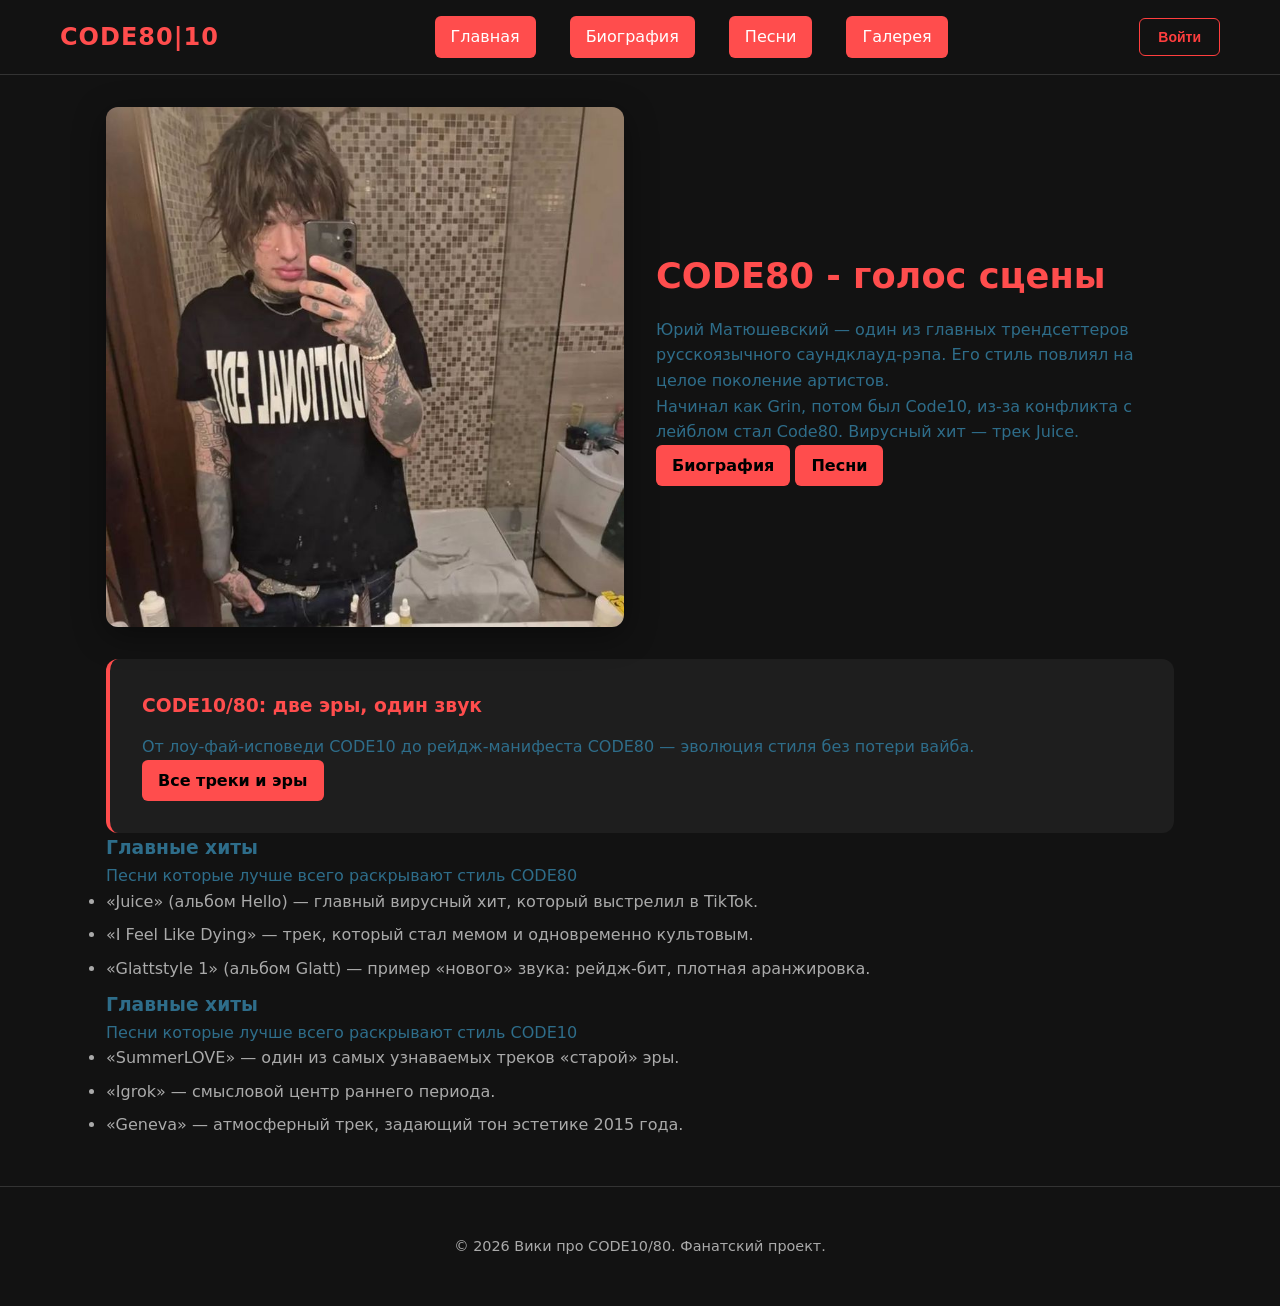
<file: index.html>
<!DOCTYPE html>
<html lang="ru">
<head>
  <meta charset="UTF-8">
  <meta name="viewport" content="width=device-width, initial-scale=1.0">
  <title>CODE10/80 | wiki</title>
  <link rel="stylesheet" href="css/style.css" />
</head>
<body>
  <header class="site-header">
    <div class="header-content">
      <h1 class="logo">CODE80|10</h1>
      <nav class="main-nav" style="display: flex; align-items: center; gap: 10px; flex-wrap: wrap;">
        <a href="index.html" class="btn-primary">Главная</a>
        <a href="biography.html" class="btn-primary">Биография</a>
        <a href="songs.html" class="btn-primary">Песни</a>
        <a href="gallery.html" class="btn-primary">Галерея</a>
      </nav>
      <button id="btn-login-header" class="btn-auth">Войти</button>
      <a id="user-avatar-header" href="profile.html" class="avatar-link" style="display:none; margin-left: 15px;">
        <img id="header-avatar" src="img/default-avatar.png" alt="Аватар" class="avatar">
      </a>
    </div>
  </header>

  <main class="container">
    <section class="hero">
      <img src="img/1.jpg" alt="CODE80" class="hero-image" />
      <div class="hero-text">
        <h2>CODE80 - голос сцены</h2>
        <p>Юрий Матюшевский — один из главных трендсеттеров русскоязычного саундклауд-рэпа. Его стиль повлиял на целое поколение артистов.</p>
        <p>Начинал как Grin, потом был Code10, из-за конфликта с лейблом стал Code80. Вирусный хит — трек Juice.</p>
        <a href="biography.html" class="btn-primary">Биография</a>
        <a href="songs.html" class="btn-primary">Песни</a>
      </div>
    </section>

    <section class="hero-about">
      <h3>CODE10/80: две эры, один звук</h3>
      <p>От лоу-фай-исповеди CODE10 до рейдж-манифеста CODE80 — эволюция стиля без потери вайба.</p>
      <a href="songs.html" class="btn-primary">Все треки и эры</a>
    </section>

    <section class="highlights">
      <h3>Главные хиты</h3>
      <p>Песни которые лучше всего раскрывают стиль CODE80</p>
      <ul class="track-list">
        <li>«Juice» (альбом Hello) — главный вирусный хит, который выстрелил в TikTok.</li>
        <li>«I Feel Like Dying» — трек, который стал мемом и одновременно культовым.</li>
        <li>«Glattstyle 1» (альбом Glatt) — пример «нового» звука: рейдж-бит, плотная аранжировка.</li>
      </ul>
    </section>

    <section class="highlights">
      <h3>Главные хиты</h3>
      <p>Песни которые лучше всего раскрывают стиль CODE10</p>
      <ul class="track-list">
        <li>«SummerLOVE» — один из самых узнаваемых треков «старой» эры.</li>
        <li>«Igrok» — смысловой центр раннего периода.</li>
        <li>«Geneva» — атмосферный трек, задающий тон эстетике 2015 года.</li>
      </ul>
    </section>
  </main>

  <footer class="site-footer">
    <p>&copy; 2026 Вики про CODE10/80. Фанатский проект.</p>
  </footer>

  <script src="js/supabase.min.js"></script>  <script src="js/supabase-client.js"></script>
  <script src="js/common.js"></script>
</body>
</html>
</file>
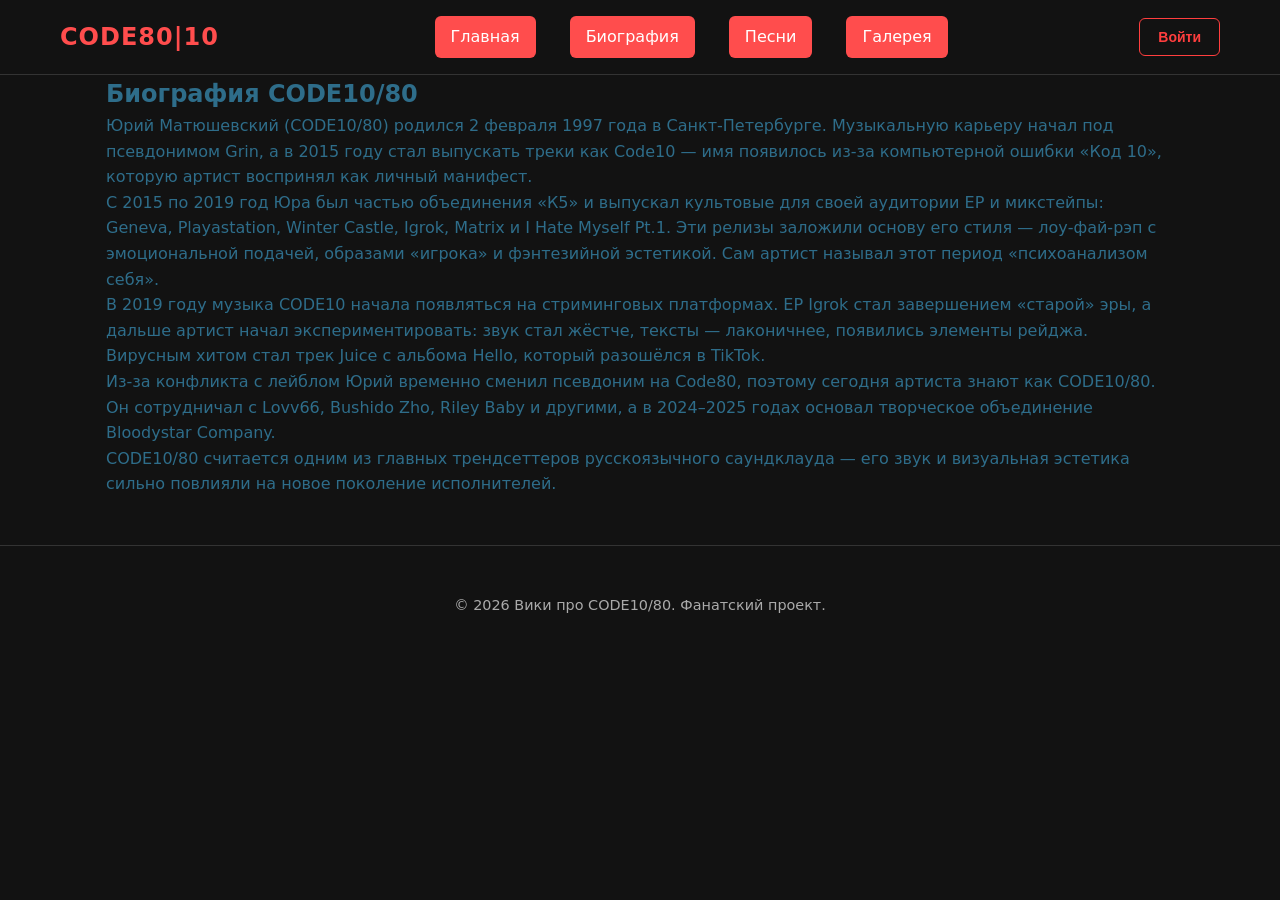
<file: biography.html>
<!DOCTYPE html>
<html lang="ru">
<head>
  <meta charset="utf-8">
  <title>Биография CODE10/80 | Вики</title>
  <link rel="stylesheet" href="css/style.css">
</head>
<body>
 <header class="site-header">
    <div class="header-content">
      <h1 class="logo">CODE80|10</h1>
      <nav class="main-nav" style="display: flex; align-items: center; gap: 10px; flex-wrap: wrap;">
        <a href="index.html" class="btn-primary">Главная</a>
        <a href="biography.html" class="btn-primary">Биография</a>
        <a href="songs.html" class="btn-primary">Песни</a>
        <a href="gallery.html" class="btn-primary">Галерея</a>
      </nav>
      <button id="btn-login-header" class="btn-auth">Войти</button>
      <a id="user-avatar-header" href="profile.html" class="avatar-link" style="display:none; margin-left: 15px;">
        <img id="header-avatar" src="img/default-avatar.png" alt="Аватар" class="avatar">
      </a>
    </div>
  </header>

  <main class="container">
    <h2>Биография CODE10/80</h2>

    <p>Юрий Матюшевский (CODE10/80) родился 2 февраля 1997 года в Санкт‑Петербурге. Музыкальную карьеру начал под псевдонимом Grin, а в 2015 году стал выпускать треки как Code10 — имя появилось из‑за компьютерной ошибки «Код 10», которую артист воспринял как личный манифест.</p>

    <p>С 2015 по 2019 год Юра был частью объединения «К5» и выпускал культовые для своей аудитории EP и микстейпы: Geneva, Playastation, Winter Castle, Igrok, Matrix и I Hate Myself Pt.1. Эти релизы заложили основу его стиля — лоу‑фай‑рэп с эмоциональной подачей, образами «игрока» и фэнтезийной эстетикой. Сам артист называл этот период «психоанализом себя».</p>

    <p>В 2019 году музыка CODE10 начала появляться на стриминговых платформах. EP Igrok стал завершением «старой» эры, а дальше артист начал экспериментировать: звук стал жёстче, тексты — лаконичнее, появились элементы рейджа. Вирусным хитом стал трек Juice с альбома Hello, который разошёлся в TikTok.</p>

    <p>Из‑за конфликта с лейблом Юрий временно сменил псевдоним на Code80, поэтому сегодня артиста знают как CODE10/80. Он сотрудничал с Lovv66, Bushido Zho, Riley Baby и другими, а в 2024–2025 годах основал творческое объединение Bloodystar Company.</p>

    <p>CODE10/80 считается одним из главных трендсеттеров русскоязычного саундклауда — его звук и визуальная эстетика сильно повлияли на новое поколение исполнителей.</p>
  </main>

  <footer class="site-footer">
    <p>&copy; 2026 Вики про CODE10/80. Фанатский проект.</p>
  </footer>

   <script src="js/supabase.min.js"></script>  <script src="js/supabase-client.js"></script>
  <script src="js/common.js"></script>
</body>
</html>
</file>
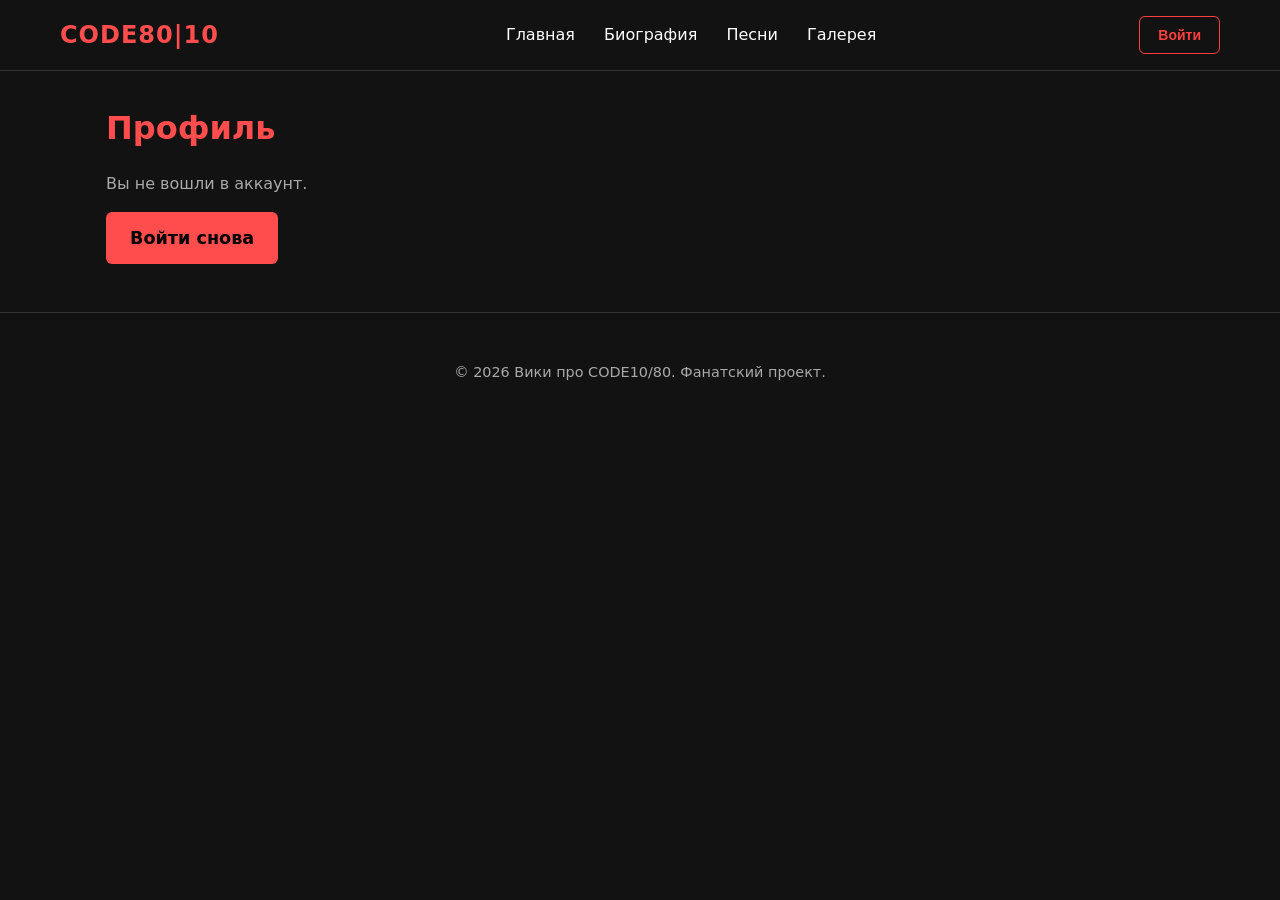
<file: profile.html>
<!DOCTYPE html>
<html lang="ru">
<head>
  <meta charset="UTF-8">
  <meta name="viewport" content="width=device-width, initial-scale=1.0">
  <title>Профиль | CODE80</title>
  <link rel="stylesheet" href="css/style.css">
</head>
<body>
  <header class="site-header">
    <div class="header-content">
      <h1 class="logo">CODE80|10</h1>
      <nav class="main-nav">
        <a href="index.html">Главная</a>
        <a href="biography.html">Биография</a>
        <a href="songs.html">Песни</a>
        <a href="gallery.html">Галерея</a>
      </nav>
      <button id="btn-login-header" class="btn-auth">Войти</button>
      <a id="user-avatar-header" href="profile.html" class="avatar-link" style="display:none;">
        <img id="header-avatar" src="img/default-avatar.png" alt="Аватар" class="avatar">
      </a>
    </div>
  </header>

  <main class="container">
    <h1 style="color: var(--primary); margin: 2rem 0 1rem;">Профиль</h1>

    <section id="profile-logged-in" hidden>
      <div class="profile-head">
        <img id="profile-avatar" src="img/default-avatar.png" alt="Аватар" class="profile-avatar">
        <div>
          <h2 id="profile-username">—</h2>
          <p id="profile-bio" class="text-muted"></p>
        </div>
      </div>

      <div class="avatar-upload">
        <label for="avatar-input" class="btn">Сменить аватарку</label>
        <input id="avatar-input" type="file" accept="image/*" hidden>
        <span id="avatar-msg" class="auth-msg"></span>
      </div>

      <h3 style="color: #fff; margin-top: 2rem;">Мои публикации</h3>
      <div id="profile-posts" class="publications-grid">
        <p class="text-muted" style="grid-column:1/-1; text-align:center;">Загрузка...</p>
      </div>

      <button id="logout-btn" class="btn" style="margin-top: 2rem; width: 100%; padding: 10px;">Выйти</button>
    </section>

    <section id="profile-logged-out" hidden>
      <p class="text-muted">Вы не вошли в аккаунт.</p>
      <a href="index.html" class="btn-primary btn-large" style="margin-top:1rem;">Войти снова</a>
    </section>
  </main>

  <footer class="site-footer">
    <p>&copy; 2026 Вики про CODE10/80. Фанатский проект.</p>
  </footer>

  <script src="js/supabase.min.js"></script>  <script src="js/supabase-client.js"></script>
  <script src="js/common.js"></script>
  <script src="js/profile.js"></script>
</body>
</html>
</file>
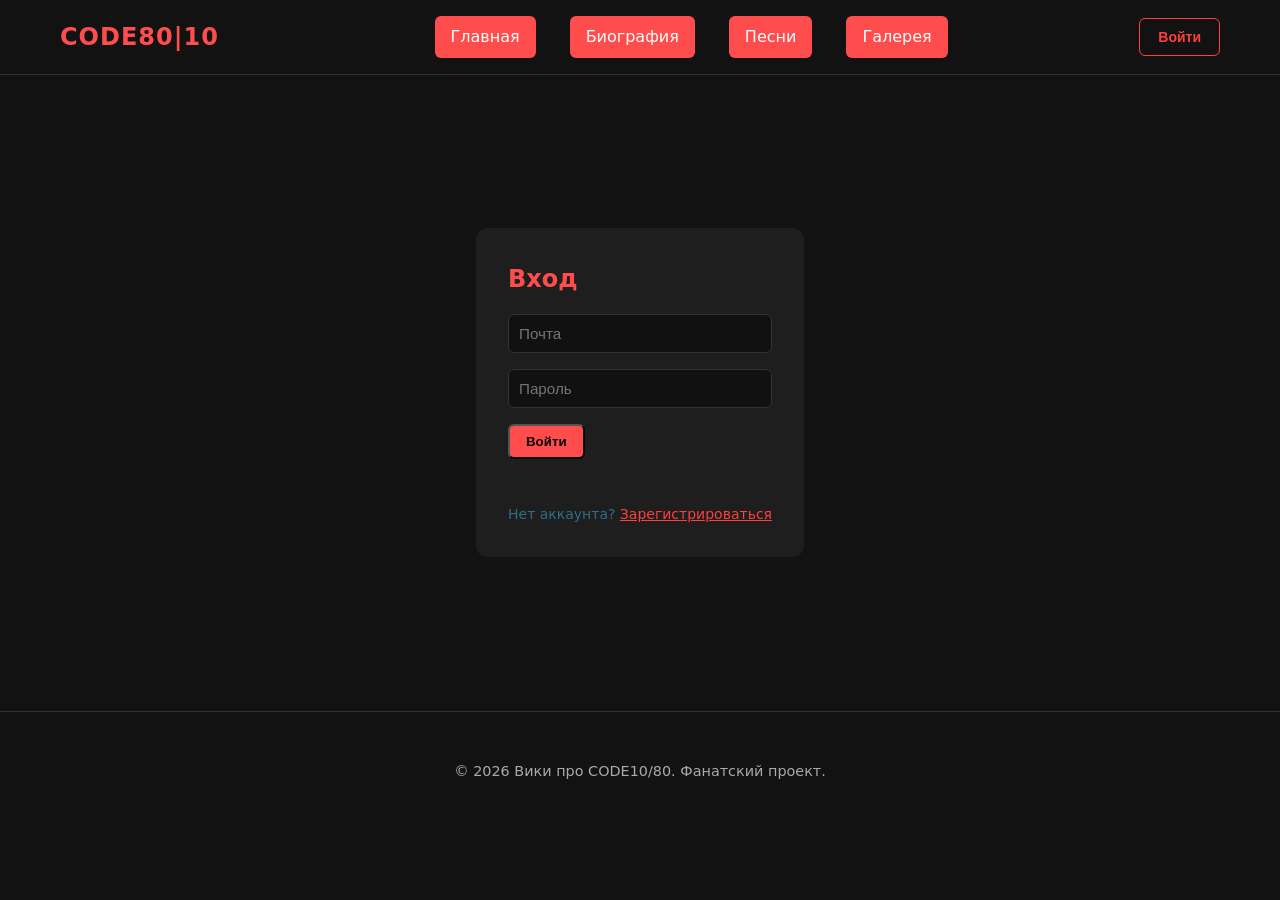
<file: signup.html>
<!DOCTYPE html>
<html lang="ru">
<head>
  <meta charset="UTF-8">
  <meta name="viewport" content="width=device-width, initial-scale=1.0">
  <title>Вход | CODE80</title>
  <link rel="stylesheet" href="css/style.css">
</head>
<body>
  <header class="site-header">
    <div class="header-content">
      <h1 class="logo">CODE80|10</h1>
      <nav class="main-nav" style="display: flex; align-items: center; gap: 10px; flex-wrap: wrap;">
        <a href="index.html" class="btn-primary">Главная</a>
        <a href="biography.html" class="btn-primary">Биография</a>
        <a href="songs.html" class="btn-primary">Песни</a>
        <a href="gallery.html" class="btn-primary">Галерея</a>
      </nav>

      <button id="btn-login-header" class="btn-auth">Войти</button>
      <a id="user-avatar-header" href="profile.html" class="avatar-link" style="display:none; margin-left: 15px;">
        <img id="header-avatar" src="img/default-avatar.png" alt="Аватар" class="avatar">
      </a>
    </div>
  </header>

  <main class="container" style="margin-top: 3rem;">
    <div class="auth-wrapper" style="display: flex; justify-content: center; align-items: center; min-height: 60vh;">
      <!-- Форма входа -->
      <div id="login-block" class="auth-container">
        <h2>Вход</h2>
        <form id="login-form">
          <input type="email" id="login-email" placeholder="Почта" required />
          <input type="password" id="login-password" placeholder="Пароль" required />
          <button type="submit" class="btn-primary">Войти</button>
          <p id="login-msg" class="auth-msg"></p>
        </form>
        <p style="margin-top:15px; font-size:14px; text-align: center;">
          Нет аккаунта? <span id="switch-to-signup" class="auth-link">Зарегистрироваться</span>
        </p>
      </div>

      <!-- Форма регистрации -->
      <div id="signup-block" class="auth-container" style="display:none;">
        <h2>Регистрация</h2>
        <form id="signup-form">
          <input type="email" id="reg-email" placeholder="Почта" required />
          <input type="password" id="reg-password" placeholder="Пароль (мин. 6 символов)" required />
          <input type="text" id="reg-username" placeholder="Ник для сайта (без @)" required />
          <button type="submit" class="btn-primary">Зарегистрироваться</button>
          <p id="signup-msg" class="auth-msg"></p>
        </form>
        <p style="margin-top:15px; font-size:14px; text-align: center;">
          Уже есть аккаунт? <span id="switch-to-login" class="auth-link">Войти</span>
        </p>
      </div>
    </div>
  </main>

  <footer class="site-footer">
    <p>&copy; 2026 Вики про CODE10/80. Фанатский проект.</p>
  </footer>

  <script src="js/supabase.min.js"></script>  <script src="js/supabase-client.js"></script>
  <script src="js/common.js"></script>
  <script src="js/auth.js"></script>
</body>
</html>
</file>
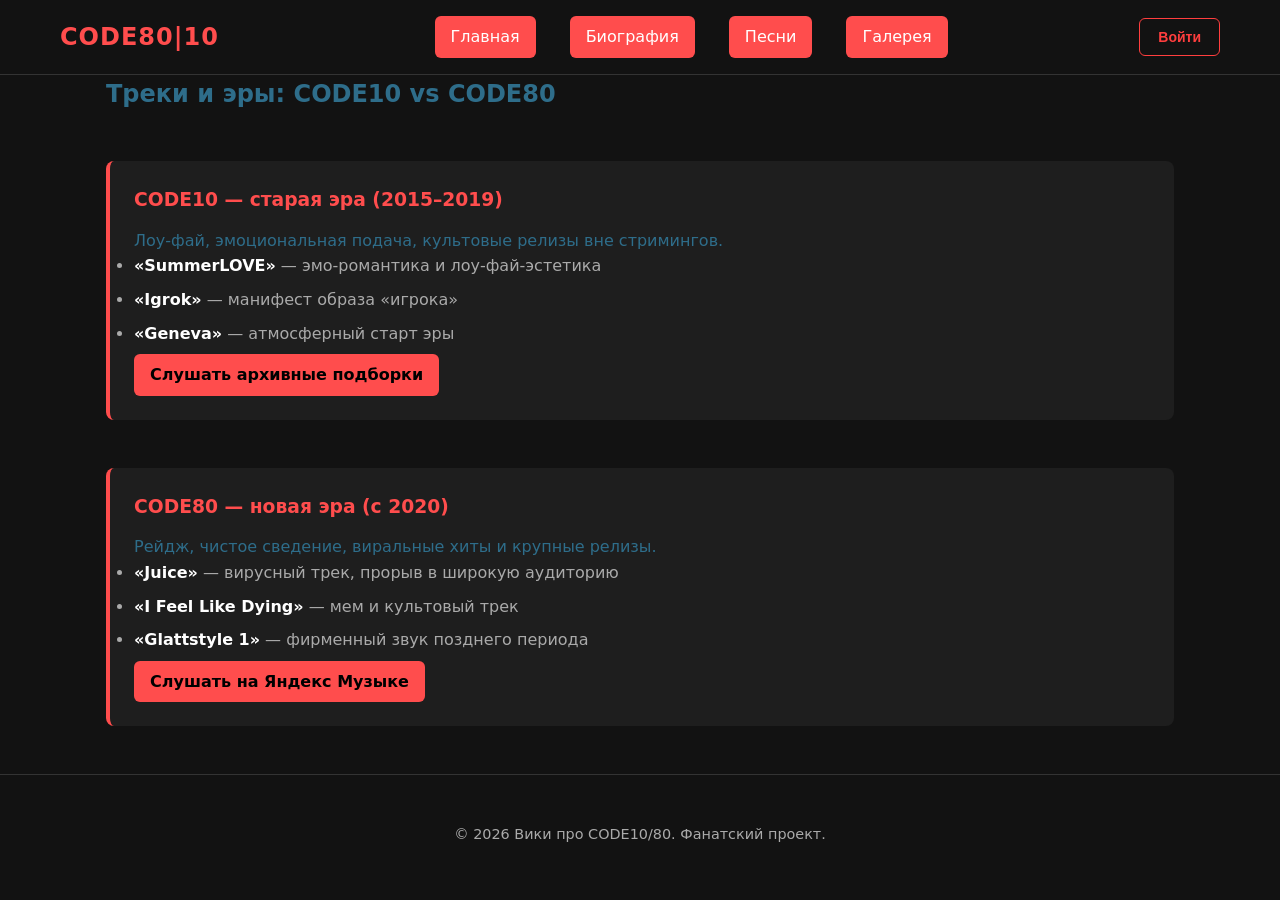
<file: songs.html>
<!DOCTYPE html>
<html lang="ru">
<head>
  <meta charset="utf-8">
  <title>Треки и эры CODE10/80 | Вики</title>
  <link rel="stylesheet" href="css/style.css">
</head>
<body>
 <header class="site-header">
    <div class="header-content">
      <h1 class="logo">CODE80|10</h1>
      <nav class="main-nav" style="display: flex; align-items: center; gap: 10px; flex-wrap: wrap;">
        <a href="index.html" class="btn-primary">Главная</a>
        <a href="biography.html" class="btn-primary">Биография</a>
        <a href="songs.html" class="btn-primary">Песни</a>
        <a href="gallery.html" class="btn-primary">Галерея</a>
      </nav>
      <button id="btn-login-header" class="btn-auth">Войти</button>
      <a id="user-avatar-header" href="profile.html" class="avatar-link" style="display:none; margin-left: 15px;">
        <img id="header-avatar" src="img/default-avatar.png" alt="Аватар" class="avatar">
      </a>
    </div>
  </header>

  <main class="container">
    <h2>Треки и эры: CODE10 vs CODE80</h2>

    <!-- CODE10 — старая эра -->
    <section class="era-block">
      <h3>CODE10 — старая эра (2015–2019)</h3>
      <p>Лоу‑фай, эмоциональная подача, культовые релизы вне стримингов.</p>
      <ul class="track-list">
        <li><strong>«SummerLOVE»</strong> — эмо‑романтика и лоу‑фай-эстетика</li>
        <li><strong>«Igrok»</strong> — манифест образа «игрока»</li>
        <li><strong>«Geneva»</strong> — атмосферный старт эры</li>
      </ul>
      <a href="#" class="btn-primary">Слушать архивные подборки</a>
    </section>

    <!-- CODE80 — новая эра -->
    <section class="era-block">
      <h3>CODE80 — новая эра (с 2020)</h3>
      <p>Рейдж, чистое сведение, виральные хиты и крупные релизы.</p>
      <ul class="track-list">
        <li><strong>«Juice»</strong> — вирусный трек, прорыв в широкую аудиторию</li>
        <li><strong>«I Feel Like Dying»</strong> — мем и культовый трек</li>
        <li><strong>«Glattstyle 1»</strong> — фирменный звук позднего периода</li>
      </ul>
      <a href="#" class="btn-primary" target="_blank">Слушать на Яндекс Музыке</a>
    </section>
  </main>

  <footer class="site-footer">
    <p>&copy; 2026 Вики про CODE10/80. Фанатский проект.</p>
  </footer>
  <script src="js/supabase.min.js"></script>  <script src="js/supabase-client.js"></script>
  <script src="js/common.js"></script>

</body>
</html>
</file>
<file: css/style.css>
:root {
  --primary: #ff4d4d;       /* фирменный красный */
  --accent: #ff3e3e;        /* добавлен, чтобы убрать ошибку с var(--accent) */
  --bg-dark: #121212;       /* почти чёрный фон */
  --card-bg: #1e1e1e;       /* цвет карточек */
  --text-main: #2e6d8a;     /* основной текст */
  --text-muted: #aaaaaa;    /* приглушённый текст */
}

* { box-sizing: border-box; margin: 0; padding: 0; }

body {
  font-family: system-ui, -apple-system, Segoe UI, Roboto, Helvetica, Arial, sans-serif;
  background: var(--bg-dark);
  color: var(--text-main);
  line-height: 1.6;
}

.container {
  max-width: 1100px;
  margin: 0 auto;
  padding: 0 1rem;
}

/* --- Header --- */
.site-header {
  padding: 1rem 0;
  border-bottom: 1px solid #333;
}
.header-content {
  display: flex;
  justify-content: space-between;
  align-items: center;
  max-width: 1200px;
  margin: 0 auto;
  padding: 0 20px;
}
.logo {
  font-size: 1.5rem;
  font-weight: 700;
  color: var(--primary);
  letter-spacing: 1px;
}
.main-nav a {
  margin-left: 24px;
  text-decoration: none;
  color: #fff;
  font-weight: 500;
  transition: color 0.2s;
}
.main-nav a:hover { color: var(--accent); }

#header-auth {
  flex-shrink: 0;
}

#btn-login-header {
  padding: 10px 18px;
  background: transparent;
  border: 1px solid var(--accent);
  color: var(--accent);
  cursor: pointer;
  border-radius: 6px;
  font-weight: 700;
  font-size: 14px;
  transition: all 0.2s ease;
}
#btn-login-header:hover {
  background: var(--accent);
  color: #fff;
  transform: translateY(-1px);
}

/* --- Кнопки --- */
.btn-primary {
  display: inline-block;
  padding: 8px 16px;
  background: var(--primary);
  color: #000;
  text-decoration: none;
  border-radius: 6px;
  font-weight: 600;
  transition: background 0.2s, transform 0.1s;
}
.btn-primary:hover { background: #ff1a1a; }
.btn-primary:active { transform: scale(0.98); }

.btn-large {
  padding: 12px 24px;
  font-size: 1.1rem;
}

.btn {
  display: inline-block;
  padding: 8px 16px;
  background: #2a2a30;
  color: #fff;
  border: none;
  cursor: pointer;
  border-radius: 6px;
  font-weight: 500;
}
.btn:hover { background: #3a3a40; }

/* --- Hero --- */
.hero {
  margin-top: 2rem;
  display: grid;
  grid-template-columns: 1fr 1fr;
  gap: 2rem;
  align-items: center;
}
.hero-image {
  width: 100%;
  border-radius: 12px;
  box-shadow: 0 8px 32px rgba(0,0,0,0.4);
}
.hero-text h2 {
  color: var(--primary);
  margin-bottom: 0.8rem;
  font-size: 2.2rem;
}

/* Блок «Две эры» на главной */
.hero-about {
  background: var(--card-bg);
  padding: 2rem;
  border-radius: 12px;
  margin-top: 2rem;
  border-left: 4px solid var(--primary);
}
.hero-about h3 {
  color: var(--primary);
  margin-bottom: 0.8rem;
}
.actions {
  margin-top: 1.5rem;
  display: flex;
  gap: 1rem;
  flex-wrap: wrap;
}

/* Карточки треков/эр */
.era-block {
  background: var(--card-bg);
  padding: 1.5rem;
  border-radius: 8px;
  margin-top: 3rem;
  border-left: 4px solid var(--primary);
}
.era-block h3 {
  color: var(--primary);
  margin-bottom: 0.8rem;
}
.track-list li {
  margin-bottom: 0.5rem;
  color: var(--text-muted);
}
.track-list strong {
  color: white;
}

/* --- Формы авторизации --- */
.auth-container {
  background: var(--card-bg);
  padding: 2rem;
  border-radius: 12px;
  max-width: 420px;
  margin: 2rem 0;
}
.auth-container h2 {
  color: var(--primary);
  margin-bottom: 1rem;
}
input[type="email"],
input[type="password"],
input[type="text"] {
  display: block;
  width: 100%;
  margin-bottom: 1rem;
  padding: 10px;
  background: #111;
  border: 1px solid #333;
  color: #ccc;
  border-radius: 6px;
  font-size: 0.95rem;
}
input:focus {
  outline: none;
  border-color: var(--primary);
}
.auth-msg, .signup-msg, .login-msg, .username-msg {
  margin-top: 0.7rem;
  font-size: 0.9rem;
  min-height: 1.2em;
}
.auth-msg.error, .signup-msg.error, .login-msg.error, .username-msg.error {
  color: #ff5555;
}
.auth-msg.success, .signup-msg.success, .login-msg.success, .username-msg.success {
  color: #4ade80;
}

/* Панель пользователя */
#user-panel {
  background: var(--card-bg);
  padding: 2rem;
  border-radius: 12px;
  margin: 2rem 0;
}
#profile-display {
  display: flex;
  align-items: center;
  gap: 1.5rem;
  margin-bottom: 1.5rem;
}
#p-avatar {
  width: 80px;
  height: 80px;
  border-radius: 50%;
  object-fit: cover;
  border: 2px solid #333;
}
#p-username {
  font-size: 1.3rem;
  font-weight: 700;
  color: var(--primary);
}
#p-bio {
  color: var(--text-muted);
  margin-top: 0.4rem;
}
#set-username-form {
  margin-top: 1.5rem;
}
#new-username {
  width: 100%;
  padding: 8px;
  background: #111;
  border: 1px solid #333;
  color: #ccc;
  border-radius: 6px;
  margin-right: 0.5rem;
}

/* --- Галерея --- */
.gallery-section {
  margin-top: 3rem;
}
.gallery-section h2 {
  color: var(--primary);
  margin-bottom: 0.8rem;
}
.text-muted {
  color: var(--text-muted);
}

.gallery-grid {
  display: grid;
  grid-template-columns: repeat(auto-fill, minmax(220px, 1fr));
  gap: 1.5rem;
}
.gallery-item {
  position: relative;
  overflow: hidden;
  border-radius: 8px;
  background: #111;
  cursor: pointer;
  transition: transform 0.2s, box-shadow 0.2s;
}
.gallery-item:hover {
  transform: translateY(-4px);
  box-shadow: 0 8px 24px rgba(0,0,0,0.4);
}
.gallery-item img {
  width: 100%;
  height: 100%;
  object-fit: cover;
  display: block;
}
.photo-meta {
  padding: 0.7rem;
  background: rgba(17,17,17,0.9);
  backdrop-filter: blur(6px);
  color: #fff;
  font-size: 0.82rem;
  line-height: 1.3;
}
.photo-meta .author {
  display: block;
  font-weight: 600;
  color: var(--primary);
}
.photo-meta .source {
  color: var(--text-muted);
}
.photo-meta .date-badge {
  display: block;
  margin-top: 0.4rem;
  padding: 0.2rem 0.5rem;
  background: rgba(255,255,255,0.08);
  border-radius: 3px;
  font-size: 0.75rem;
  color: #aaa;
}

/* --- Лайтбокс --- */
.lightbox-overlay {
  position: fixed;
  top: 0; left: 0; right: 0; bottom: 0;
  background: rgba(0,0,0,0.92);
  z-index: 1000;
  display: flex;
  justify-content: center;
  align-items: center;
  padding: 2rem;
}
.lightbox-content {
  display: grid;
  grid-template-columns: 1fr 1fr;
  gap: 2.5rem;
  max-width: 960px;
  width: 100%;
  background: #121212;
  padding: 2rem;
  border-radius: 12px;
  box-shadow: 0 16px 48px rgba(0,0,0,0.6);
}
.lightbox-content img {
  width: 100%;
  height: auto;
  border-radius: 8px;
  display: block;
}
.lightbox-info h3 {
  color: var(--primary);
  margin-bottom: 0.6rem;
  font-size: 1.4rem;
}
.lightbox-meta span {
  display: block;
  margin: 0.15rem 0;
}
.lightbox-meta .author-label {
  font-weight: 600;
  color: var(--primary);
}
.lightbox-meta .source-label {
  color: var(--text-muted);
}
.lightbox-close {
  position: absolute;
  top: 1rem; right: 1.5rem;
  background: transparent;
  border: none;
  color: #aaa;
  font-size: 1.8rem;
  cursor: pointer;
  z-index: 1010;
}
.lightbox-close:hover { color: #fff; }

/* --- Модальное окно авторизации --- */
.modal-overlay {
  position: fixed;
  top: 0; left: 0; right: 0; bottom: 0;
  background: rgba(0,0,0,0.85);
  display: flex;
  justify-content: center;
  align-items: center;
  z-index: 9999;
}
.modal-content {
  background: #1a1a1a;
  padding: 30px;
  border-radius: 12px;
  width: 100%;
  max-width: 400px;
  border: 1px solid #333;
  box-shadow: 0 10px 30px rgba(0,0,0,0.5);
}
.auth-link {
  color: var(--accent);
  text-decoration: underline;
  cursor: pointer;
  font-size: 14px;
}
.auth-link:hover { color: white; }

/* Публикации */
.publications-grid {
  display: grid;
  grid-template-columns: repeat(auto-fill, minmax(250px, 1fr));
  gap: 20px;
  margin-top: 20px;
}
.pub-card {
  background: #1a1a1a;
  padding: 15px;
  border-radius: 8px;
  border: 1px solid #333;
  color: #fff;
}

/* Footer */
.site-footer {
  padding: 3rem 0;
  text-align: center;
  border-top: 1px solid #333;
  color: var(--text-muted);
  font-size: 0.9rem;
  margin-top: 3rem;
}

@media (max-width: 768px) {
  .hero { grid-template-columns: 1fr; }
  .header-content { flex-direction: column; gap: 1rem; }
  .main-nav a { margin: 0.3rem 0; display: block; }
  .lightbox-content { grid-template-columns: 1fr; gap: 1.5rem; }
}

/* ===== Аватарка в шапке ===== */
.avatar-link { display: inline-block; line-height: 0; }
.avatar {
  width: 40px; height: 40px; border-radius: 50%;
  object-fit: cover; border: 2px solid var(--primary);
  background: var(--card-bg);
}

/* ===== Страница профиля ===== */
.profile-head {
  display: flex; align-items: center; gap: 1.5rem;
  background: var(--card-bg); padding: 1.5rem;
  border-radius: 12px; margin-bottom: 1.5rem;
}
.profile-avatar {
  width: 96px; height: 96px; border-radius: 50%;
  object-fit: cover; border: 3px solid var(--primary);
}
.avatar-upload {
  display: flex; align-items: center; gap: 1rem;
  margin-bottom: 1rem;
}
.avatar-upload label { cursor: pointer; }

/* ===== Аватарка в шапке ===== */
.avatar-link { display: inline-block; line-height: 0; }
.avatar {
  width: 40px; height: 40px; border-radius: 50%;
  object-fit: cover; border: 2px solid var(--primary);
  background: var(--card-bg);
}

/* ===== Страница профиля ===== */
.profile-head {
  display: flex; align-items: center; gap: 1.5rem;
  background: var(--card-bg); padding: 1.5rem;
  border-radius: 12px; margin-bottom: 1.5rem;
}
.profile-avatar {
  width: 96px; height: 96px; border-radius: 50%;
  object-fit: cover; border: 3px solid var(--primary);
}
.avatar-upload {
  display: flex; align-items: center; gap: 1rem;
  margin-bottom: 1rem;
}
.avatar-upload label { cursor: pointer; }
</file>
